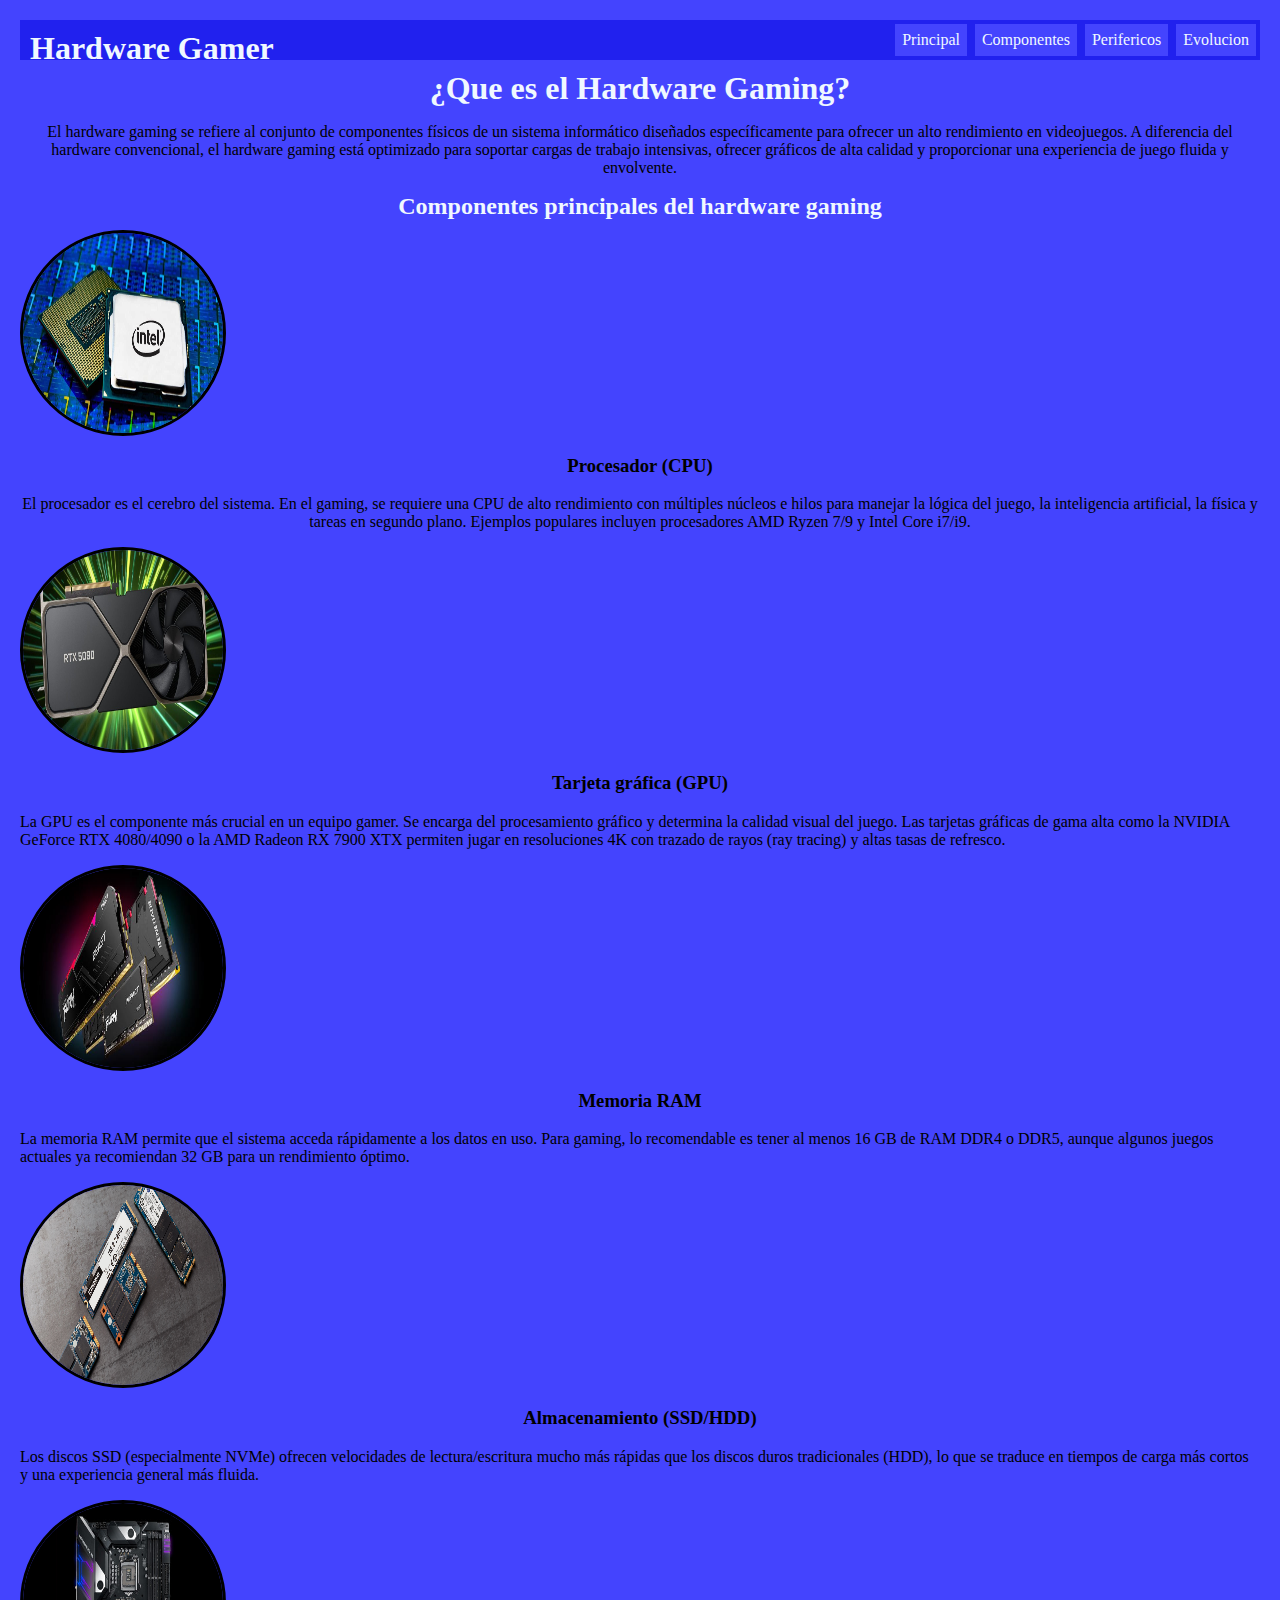
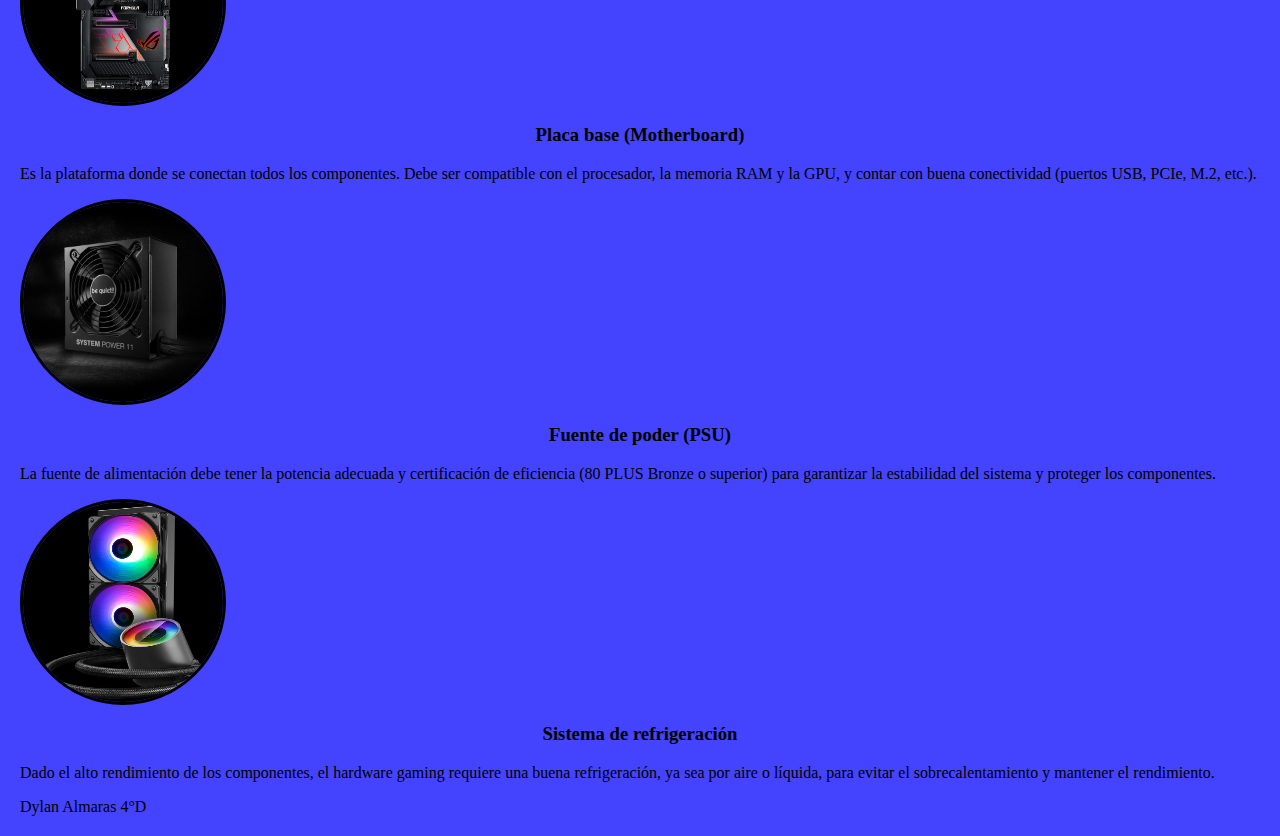
<file: index.html>
<!DOCTYPE html>
<html lang="en">
<head>
    <link rel="stylesheet" href="style.css">
    <meta charset="UTF-8">
    <meta name="viewport" content="width=device-width, initial-scale=1.0">
    <title>Tp16</title>
</head>
<body>
    <header>
         <nav>
        <section class="menu">
        <h1>Hardware Gamer</h1>
         <ul>
             <li><a href="index.html">Principal</a></li>
             <li><a href="ComponentesPrincipalesDelHardwareGaming.html">Componentes</a></li>
             <li><a href="PerifericosParaGaming.html">Perifericos</a></li>
             <li><a href="EvolucionDelHardwareGaming.html">Evolucion</a></li> 
         </ul>
        </section>
    </nav>
        <h1>¿Que es el Hardware Gaming?</h1>
        <p class="Pprincipal">El hardware gaming se refiere al conjunto de componentes físicos de un sistema informático diseñados específicamente para ofrecer un alto rendimiento en videojuegos. A diferencia del hardware convencional, el hardware gaming está optimizado para soportar cargas de trabajo intensivas, ofrecer gráficos de alta calidad y proporcionar una experiencia de juego fluida y envolvente.</p>
    </header>
    
    <main>
        <h2>Componentes principales del hardware gaming</h2>
        <section>
            <div class="a">
                <img src="Imagenes/Principal/CPU.jpg" alt="CPU">
                <h3>Procesador (CPU)</h3>
                <p>El procesador es el cerebro del sistema. En el gaming, se requiere una CPU de alto rendimiento con múltiples núcleos e hilos para manejar la lógica del juego, la inteligencia artificial, la física y tareas en segundo plano. Ejemplos populares incluyen procesadores AMD Ryzen 7/9 y Intel Core i7/i9.</p>
            </div>
            <div>
                <img src="Imagenes/Principal/GPU.jpg" alt="GPU">
                <h3>Tarjeta gráfica (GPU)</h3>
                <p>La GPU es el componente más crucial en un equipo gamer. Se encarga del procesamiento gráfico y determina la calidad visual del juego. Las tarjetas gráficas de gama alta como la NVIDIA GeForce RTX 4080/4090 o la AMD Radeon RX 7900 XTX permiten jugar en resoluciones 4K con trazado de rayos (ray tracing) y altas tasas de refresco.</p>
            </div>
            <div>
                <img src="Imagenes/Principal/memoria-ram.jpg" alt="RAM">
                <h3>Memoria RAM</h3>
                <p>La memoria RAM permite que el sistema acceda rápidamente a los datos en uso. Para gaming, lo recomendable es tener al menos 16 GB de RAM DDR4 o DDR5, aunque algunos juegos actuales ya recomiendan 32 GB para un rendimiento óptimo.</p>
            </div>
            <div>
                <img src="Imagenes/Principal/SSD.jpg" alt="SSD">
                <h3>Almacenamiento (SSD/HDD)</h3>
                <p>Los discos SSD (especialmente NVMe) ofrecen velocidades de lectura/escritura mucho más rápidas que los discos duros tradicionales (HDD), lo que se traduce en tiempos de carga más cortos y una experiencia general más fluida.</p>
            </div>
            <div>
                <img src="Imagenes/Principal/mother.jpg" alt="Motherboard">
                <h3>Placa base (Motherboard)</h3>
                <p>Es la plataforma donde se conectan todos los componentes. Debe ser compatible con el procesador, la memoria RAM y la GPU, y contar con buena conectividad (puertos USB, PCIe, M.2, etc.).</p>
            </div>
            <div>
                <img src="Imagenes/Principal/FuenteDePoder.jpg" alt="FuenteDePoder">
                <h3>Fuente de poder (PSU)</h3>
                <p>La fuente de alimentación debe tener la potencia adecuada y certificación de eficiencia (80 PLUS Bronze o superior) para garantizar la estabilidad del sistema y proteger los componentes.</p>
            </div>
            <div>
                <img src="Imagenes/Principal/Refrigeracion.jpg" alt="Refrigeracion">
                <h3>Sistema de refrigeración</h3>
                <p>Dado el alto rendimiento de los componentes, el hardware gaming requiere una buena refrigeración, ya sea por aire o líquida, para evitar el sobrecalentamiento y mantener el rendimiento.</p>
            </div>
        </section>
    </main>
    <footer>Dylan Almaras 4°D</footer>
</body>
</html>
</file>
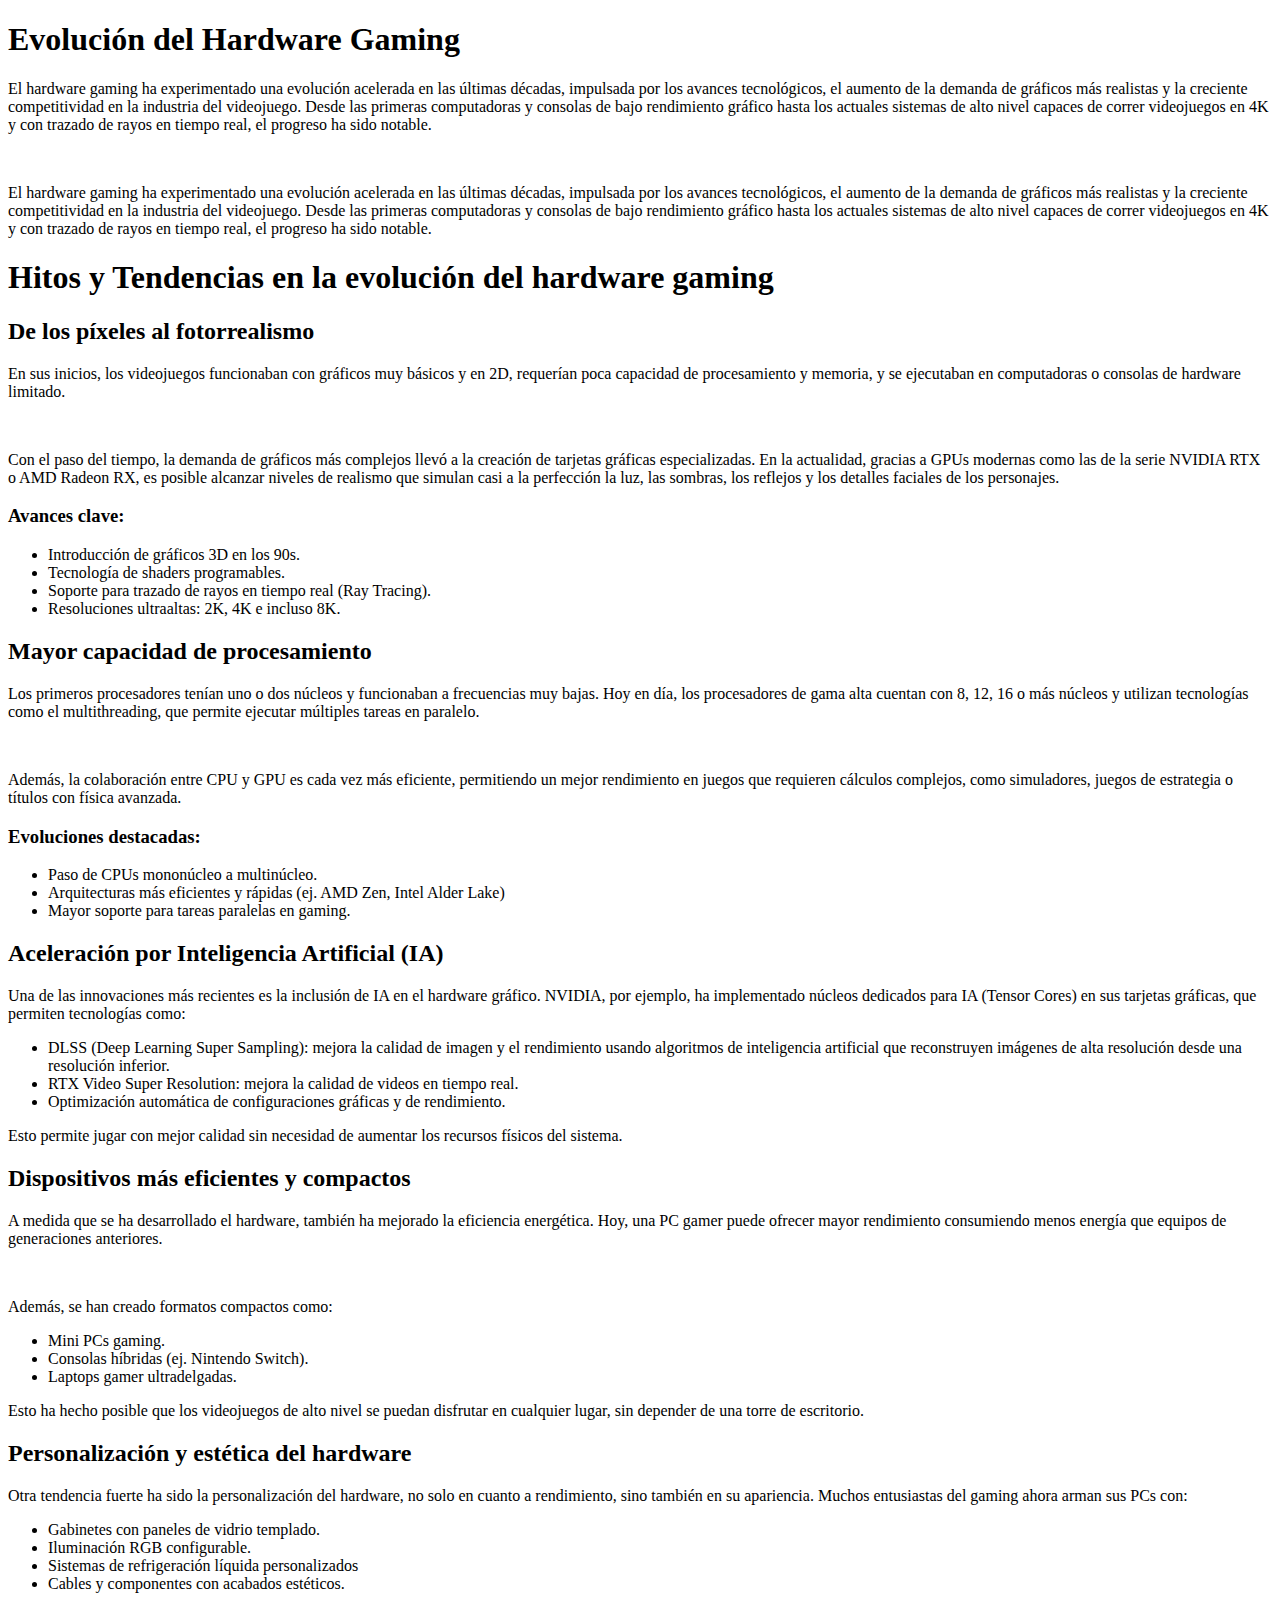
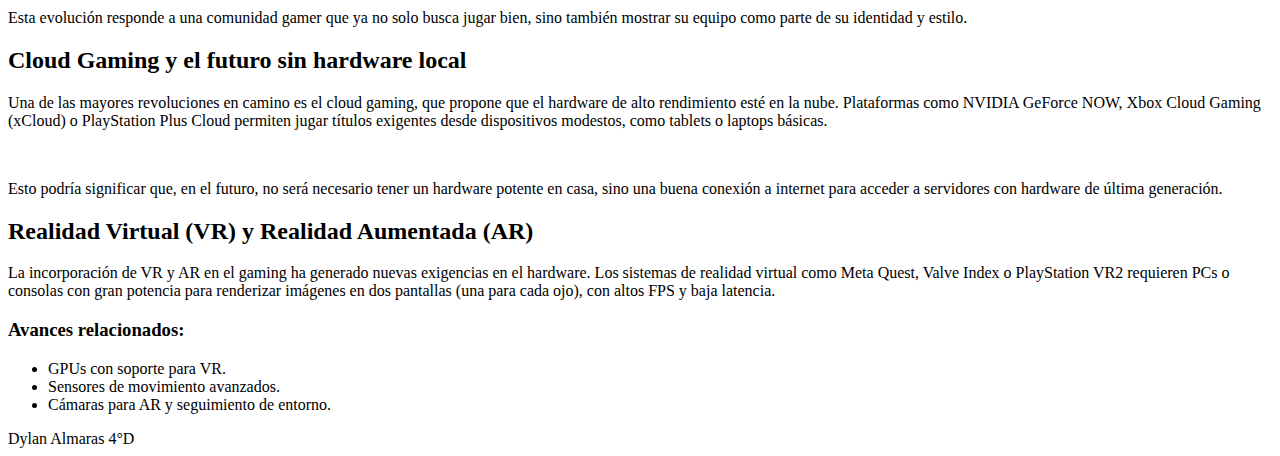
<file: EvolucionDelHardwareGaming.html>
<!DOCTYPE html>
<html lang="en">
<head>
    <meta charset="UTF-8">
    <meta name="viewport" content="width=device-width, initial-scale=1.0">
    <title>Evolución</title>
</head>
<body>
    <header>
        <h1>Evolución del Hardware Gaming</h1>
        <p>El hardware gaming ha experimentado una evolución acelerada en las últimas décadas, impulsada por los avances tecnológicos, el aumento de la demanda de gráficos más realistas y la creciente competitividad en la industria del videojuego. Desde las primeras computadoras y consolas de bajo rendimiento gráfico hasta los actuales sistemas de alto nivel capaces de correr videojuegos en 4K y con trazado de rayos en tiempo real, el progreso ha sido notable.</p>
        <br>
        <p>El hardware gaming ha experimentado una evolución acelerada en las últimas décadas, impulsada por los avances tecnológicos, el aumento de la demanda de gráficos más realistas y la creciente competitividad en la industria del videojuego. Desde las primeras computadoras y consolas de bajo rendimiento gráfico hasta los actuales sistemas de alto nivel capaces de correr videojuegos en 4K y con trazado de rayos en tiempo real, el progreso ha sido notable.</p>
    </header>
    <main>
        <h1>Hitos y Tendencias en la evolución del hardware gaming</h1>
        <section>
            <h2>De los píxeles al fotorrealismo</h2>
            <p>En sus inicios, los videojuegos funcionaban con gráficos muy básicos y en 2D, requerían poca capacidad de procesamiento y memoria, y se ejecutaban en computadoras o consolas de hardware limitado.</p>
            <br>
            <p>Con el paso del tiempo, la demanda de gráficos más complejos llevó a la creación de tarjetas gráficas especializadas. En la actualidad, gracias a GPUs modernas como las de la serie NVIDIA RTX o AMD Radeon RX, es posible alcanzar niveles de realismo que simulan casi a la perfección la luz, las sombras, los reflejos y los detalles faciales de los personajes.</p>
            <h3>Avances clave:</h3>
            <ul>
                <li>Introducción de gráficos 3D en los 90s.</li>
                <li>Tecnología de shaders programables.</li>
                <li>Soporte para trazado de rayos en tiempo real (Ray Tracing).</li>
                <li>Resoluciones ultraaltas: 2K, 4K e incluso 8K.</li>
            </ul>
        </section>
        <section>
            <h2>Mayor capacidad de procesamiento</h2>
            <p>Los primeros procesadores tenían uno o dos núcleos y funcionaban a frecuencias muy bajas. Hoy en día, los procesadores de gama alta cuentan con 8, 12, 16 o más núcleos y utilizan tecnologías como el multithreading, que permite ejecutar múltiples tareas en paralelo.</p>
            <br>
            <p>Además, la colaboración entre CPU y GPU es cada vez más eficiente, permitiendo un mejor rendimiento en juegos que requieren cálculos complejos, como simuladores, juegos de estrategia o títulos con física avanzada.</p>
            <h3>Evoluciones destacadas:</h3>
            <ul>
                <li>Paso de CPUs mononúcleo a multinúcleo.</li>
                <li>Arquitecturas más eficientes y rápidas (ej. AMD Zen, Intel Alder Lake)</li>
                <li>Mayor soporte para tareas paralelas en gaming.</li>
            </ul>
        </section>
        <section>
            <h2>Aceleración por Inteligencia Artificial (IA)</h2>
            <p>Una de las innovaciones más recientes es la inclusión de IA en el hardware gráfico. NVIDIA, por ejemplo, ha implementado núcleos dedicados para IA (Tensor Cores) en sus tarjetas gráficas, que permiten tecnologías como:</p>
            <ul>
                <li>DLSS (Deep Learning Super Sampling): mejora la calidad de imagen y el rendimiento usando algoritmos de inteligencia artificial que reconstruyen imágenes de alta resolución desde una resolución inferior.</li>
                <li>RTX Video Super Resolution: mejora la calidad de videos en tiempo real.</li>
                <li>Optimización automática de configuraciones gráficas y de rendimiento.</li>
            </ul>
            <p>Esto permite jugar con mejor calidad sin necesidad de aumentar los recursos físicos del sistema.</p>
        </section>
        <section>
            <h2>Dispositivos más eficientes y compactos</h2>
            <p>A medida que se ha desarrollado el hardware, también ha mejorado la eficiencia energética. Hoy, una PC gamer puede ofrecer mayor rendimiento consumiendo menos energía que equipos de generaciones anteriores.</p>
            <br>
            <p>Además, se han creado formatos compactos como:</p>
            <ul>
                <li>Mini PCs gaming.</li>
                <li>Consolas híbridas (ej. Nintendo Switch).</li>
                <li>Laptops gamer ultradelgadas.</li>
            </ul>
            <p>Esto ha hecho posible que los videojuegos de alto nivel se puedan disfrutar en cualquier lugar, sin depender de una torre de escritorio.</p>
        </section>
        <section>
            <h2>Personalización y estética del hardware</h2>
            <p>Otra tendencia fuerte ha sido la personalización del hardware, no solo en cuanto a rendimiento, sino también en su apariencia. Muchos entusiastas del gaming ahora arman sus PCs con:</p>
            <ul>
                <li>Gabinetes con paneles de vidrio templado.</li>
                <li>Iluminación RGB configurable.</li>
                <li>Sistemas de refrigeración líquida personalizados</li>
                <li>Cables y componentes con acabados estéticos.</li>
            </ul>
            <p>Esta evolución responde a una comunidad gamer que ya no solo busca jugar bien, sino también mostrar su equipo como parte de su identidad y estilo.</p>
        </section>
        <section>
            <h2>Cloud Gaming y el futuro sin hardware local</h2>
            <p>Una de las mayores revoluciones en camino es el cloud gaming, que propone que el hardware de alto rendimiento esté en la nube. Plataformas como NVIDIA GeForce NOW, Xbox Cloud Gaming (xCloud) o PlayStation Plus Cloud permiten jugar títulos exigentes desde dispositivos modestos, como tablets o laptops básicas.</p>
            <br>
            <p>Esto podría significar que, en el futuro, no será necesario tener un hardware potente en casa, sino una buena conexión a internet para acceder a servidores con hardware de última generación.</p>
        </section>
        <section>
            <h2> Realidad Virtual (VR) y Realidad Aumentada (AR)</h2>
            <p>La incorporación de VR y AR en el gaming ha generado nuevas exigencias en el hardware. Los sistemas de realidad virtual como Meta Quest, Valve Index o PlayStation VR2 requieren PCs o consolas con gran potencia para renderizar imágenes en dos pantallas (una para cada ojo), con altos FPS y baja latencia.</p>
            <h3>Avances relacionados:</h3>
            <ul>
                <li>GPUs con soporte para VR.</li>
                <li>Sensores de movimiento avanzados.</li>
                <li>Cámaras para AR y seguimiento de entorno.</li>
            </ul>
        </section>
    </main>
    <footer>Dylan Almaras 4°D</footer>
</body>
</html>
</file>
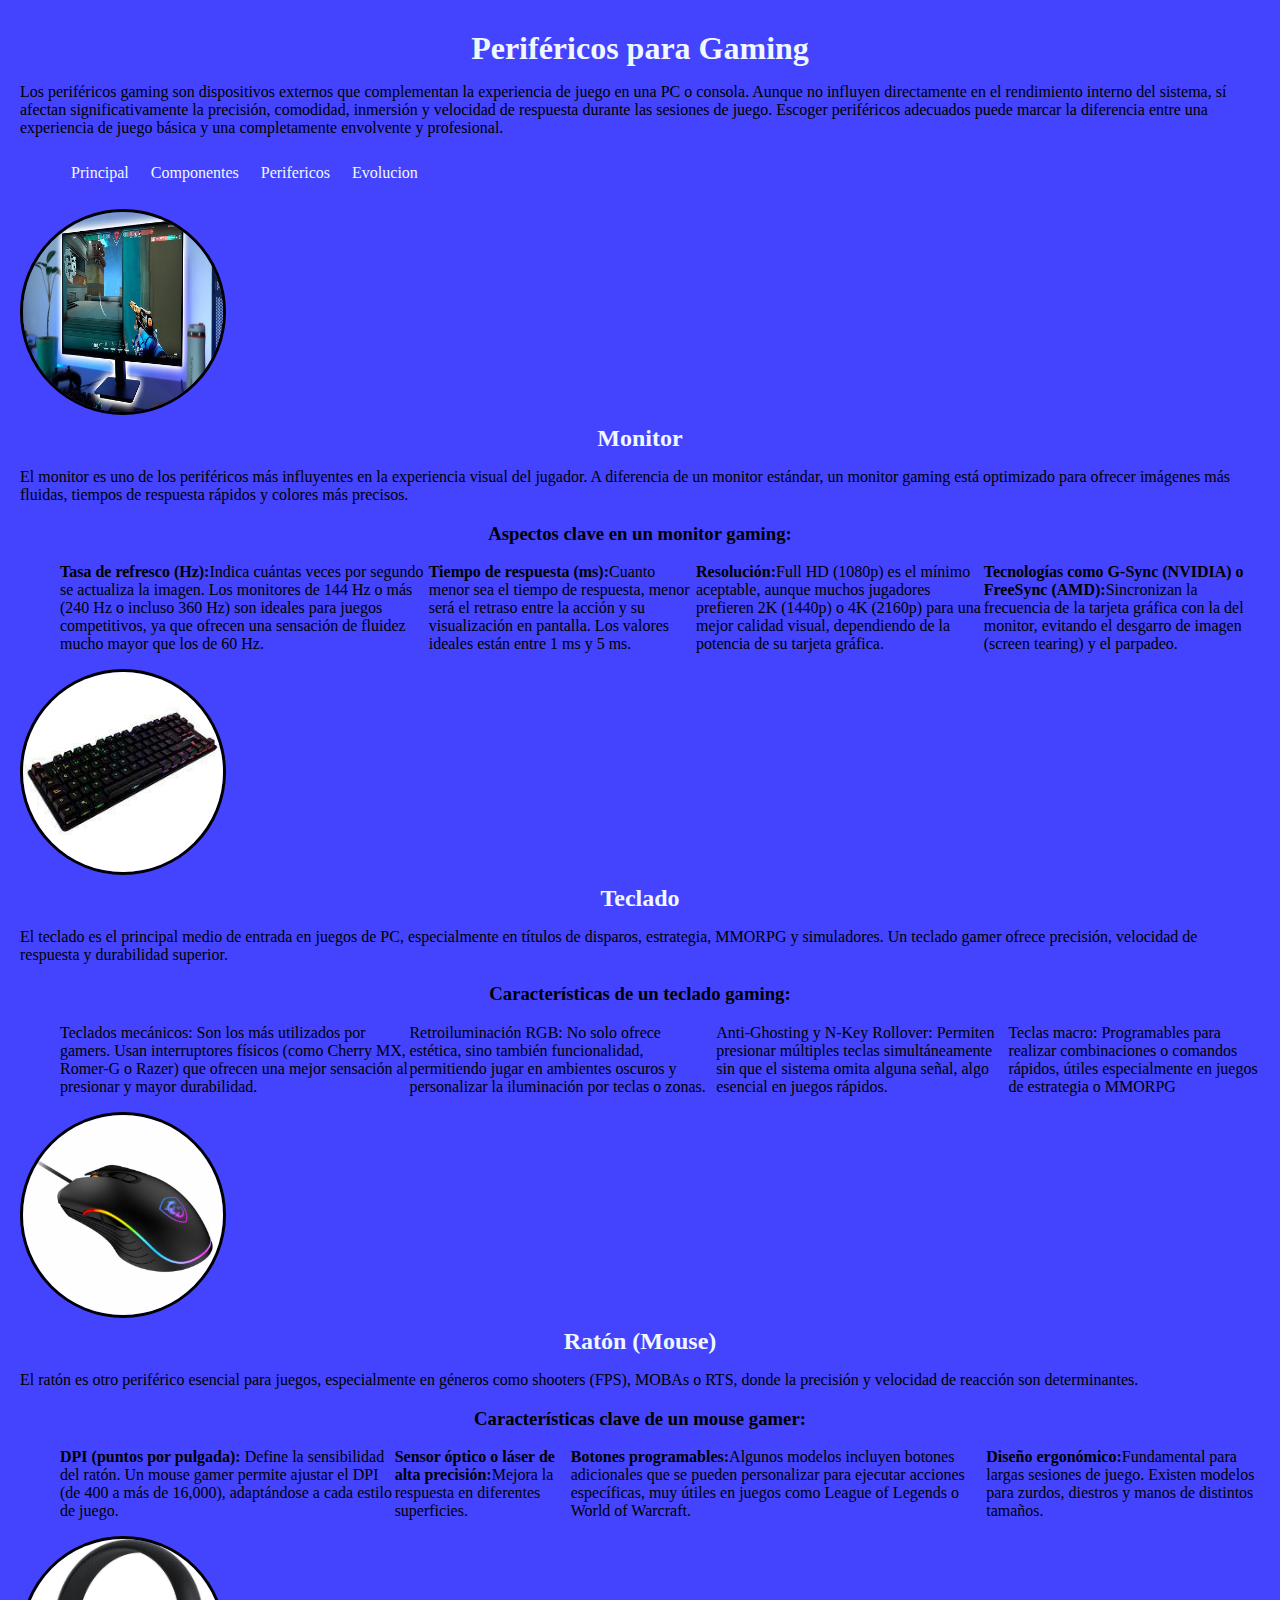
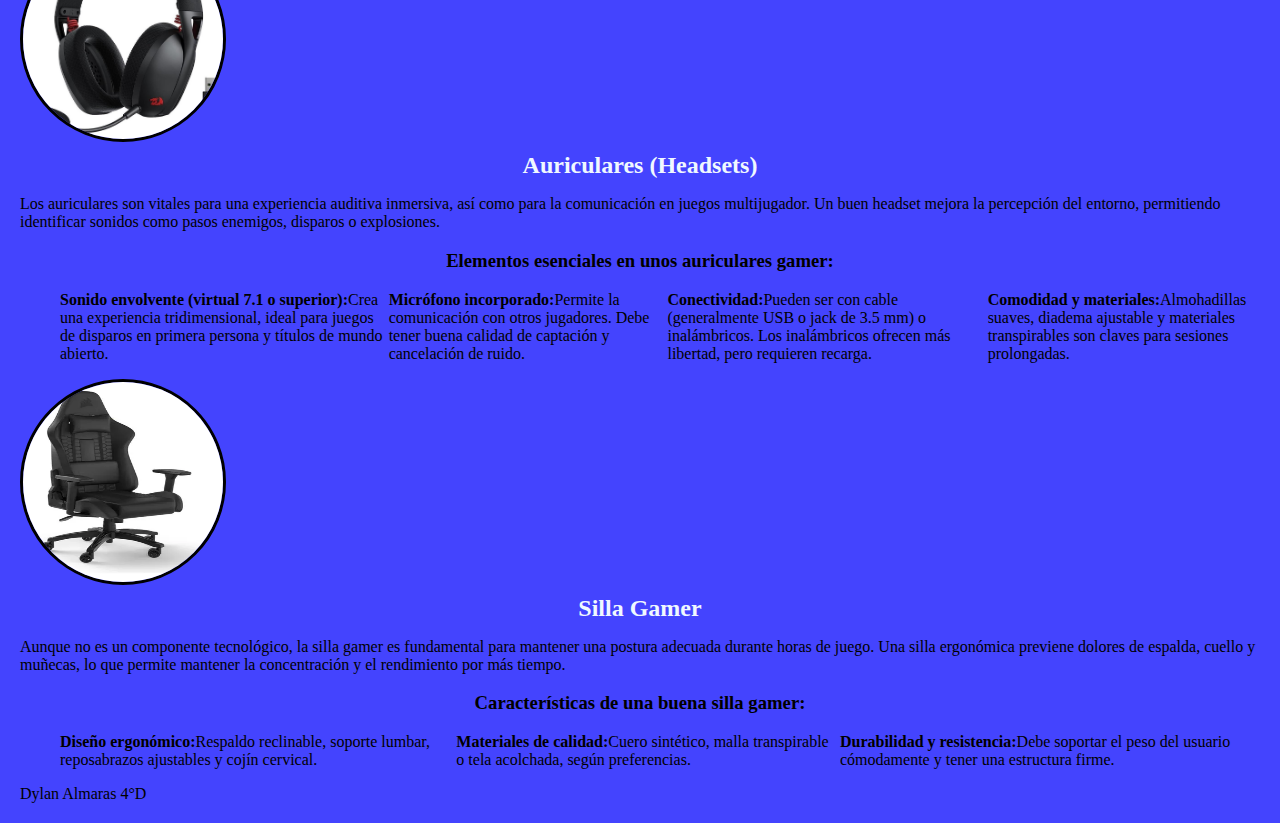
<file: PerifericosParaGaming.html>
<!DOCTYPE html>
<html lang="en">
<head>
    <link rel="stylesheet" href="style.css">
    <meta charset="UTF-8">
    <meta name="viewport" content="width=device-width, initial-scale=1.0">
    <title>Periféricos</title>
</head>
<body>
    <header>
        <h1>Periféricos para Gaming</h1>
        <p>Los periféricos gaming son dispositivos externos que complementan la experiencia de juego en una PC o consola. Aunque no influyen directamente en el rendimiento interno del sistema, sí afectan significativamente la precisión, comodidad, inmersión y velocidad de respuesta durante las sesiones de juego. Escoger periféricos adecuados puede marcar la diferencia entre una experiencia de juego básica y una completamente envolvente y profesional.</p>
    </header>
    <nav>
        <ul>
            <a href="index.html">Principal</a>
            <a href="ComponentesPrincipalesDelHardwareGaming.html">Componentes</a>   
            <a href="PerifericosParaGaming.html">Perifericos</a>
            <a href="EvolucionDelHardwareGaming.html">Evolucion</a> 
        </ul>
    </nav>
    <main>
        <section>
            <img src="Imagenes/Principal/Monitor.jpg" alt="Monitor">
        <h2>Monitor</h2>
        <p>El monitor es uno de los periféricos más influyentes en la experiencia visual del jugador. A diferencia de un monitor estándar, un monitor gaming está optimizado para ofrecer imágenes más fluidas, tiempos de respuesta rápidos y colores más precisos.</p>
        <h3>Aspectos clave en un monitor gaming:</h3>
        <ul>
            <li><strong>Tasa de refresco (Hz):</strong>Indica cuántas veces por segundo se actualiza la imagen. Los monitores de 144 Hz o más (240 Hz o incluso 360 Hz) son ideales para juegos competitivos, ya que ofrecen una sensación de fluidez mucho mayor que los de 60 Hz.</li>
            <li><strong>Tiempo de respuesta (ms):</strong>Cuanto menor sea el tiempo de respuesta, menor será el retraso entre la acción y su visualización en pantalla. Los valores ideales están entre 1 ms y 5 ms.</li>
            <li><strong>Resolución:</strong>Full HD (1080p) es el mínimo aceptable, aunque muchos jugadores prefieren 2K (1440p) o 4K (2160p) para una mejor calidad visual, dependiendo de la potencia de su tarjeta gráfica.</li>
            <li><strong>Tecnologías como G-Sync (NVIDIA) o FreeSync (AMD):</strong>Sincronizan la frecuencia de la tarjeta gráfica con la del monitor, evitando el desgarro de imagen (screen tearing) y el parpadeo.</li>
        </ul>
        </section>
        <section>
            <img src="Imagenes/Principal/Teclado.jpg" alt="teclado">
            <h2>Teclado</h2>
            <p>El teclado es el principal medio de entrada en juegos de PC, especialmente en títulos de disparos, estrategia, MMORPG y simuladores. Un teclado gamer ofrece precisión, velocidad de respuesta y durabilidad superior.</p>
            <h3>Características de un teclado gaming:</h3>
            <ul>
                <li>Teclados mecánicos: Son los más utilizados por gamers. Usan interruptores físicos (como Cherry MX, Romer-G o Razer) que ofrecen una mejor sensación al presionar y mayor durabilidad.</li>
                <li>Retroiluminación RGB: No solo ofrece estética, sino también funcionalidad, permitiendo jugar en ambientes oscuros y personalizar la iluminación por teclas o zonas.</li>
                <li>Anti-Ghosting y N-Key Rollover: Permiten presionar múltiples teclas simultáneamente sin que el sistema omita alguna señal, algo esencial en juegos rápidos.</li>
                <li>Teclas macro: Programables para realizar combinaciones o comandos rápidos, útiles especialmente en juegos de estrategia o MMORPG</li>
            </ul>
        </section>
        <section>
            <img src="Imagenes/Principal/Mause.jpg" alt="mouse">
            <h2>Ratón (Mouse)</h2>
            <p>El ratón es otro periférico esencial para juegos, especialmente en géneros como shooters (FPS), MOBAs o RTS, donde la precisión y velocidad de reacción son determinantes.</p>
            <h3>Características clave de un mouse gamer:</h3>
            <ul>
                <li><strong>DPI (puntos por pulgada): </strong>Define la sensibilidad del ratón. Un mouse gamer permite ajustar el DPI (de 400 a más de 16,000), adaptándose a cada estilo de juego.</li>
                <li><strong>Sensor óptico o láser de alta precisión:</strong>Mejora la respuesta en diferentes superficies.</li>
                <li><strong>Botones programables:</strong>Algunos modelos incluyen botones adicionales que se pueden personalizar para ejecutar acciones específicas, muy útiles en juegos como League of Legends o World of Warcraft.</li>
                <li><strong>Diseño ergonómico:</strong>Fundamental para largas sesiones de juego. Existen modelos para zurdos, diestros y manos de distintos tamaños.</li>
            </ul>
        </section>
        <section>
            <img src="Imagenes/Principal/Auriculares.jpg" alt="Auriculares">
            <h2>Auriculares (Headsets)</h2>
            <p>Los auriculares son vitales para una experiencia auditiva inmersiva, así como para la comunicación en juegos multijugador. Un buen headset mejora la percepción del entorno, permitiendo identificar sonidos como pasos enemigos, disparos o explosiones.</p>
            <h3>Elementos esenciales en unos auriculares gamer:</h3>
            <ul>
                <li><strong>Sonido envolvente (virtual 7.1 o superior):</strong>Crea una experiencia tridimensional, ideal para juegos de disparos en primera persona y títulos de mundo abierto.</li>
                <li><strong>Micrófono incorporado:</strong>Permite la comunicación con otros jugadores. Debe tener buena calidad de captación y cancelación de ruido.</li>
                <li><strong>Conectividad:</strong>Pueden ser con cable (generalmente USB o jack de 3.5 mm) o inalámbricos. Los inalámbricos ofrecen más libertad, pero requieren recarga.</li>
                <li><strong>Comodidad y materiales:</strong>Almohadillas suaves, diadema ajustable y materiales transpirables son claves para sesiones prolongadas.</li>
            </ul>
        </section>
        <section>
            <img src="Imagenes/Principal/SillaGamer.jpg" alt="SillaGamer">
            <h2>Silla Gamer</h2>
            <p>Aunque no es un componente tecnológico, la silla gamer es fundamental para mantener una postura adecuada durante horas de juego. Una silla ergonómica previene dolores de espalda, cuello y muñecas, lo que permite mantener la concentración y el rendimiento por más tiempo.</p>
            <h3>Características de una buena silla gamer:</h3>
            <ul>
                <li><strong>Diseño ergonómico:</strong>Respaldo reclinable, soporte lumbar, reposabrazos ajustables y cojín cervical.</li>
                <li><strong>Materiales de calidad:</strong>Cuero sintético, malla transpirable o tela acolchada, según preferencias.</li>
                <li><strong>Durabilidad y resistencia:</strong>Debe soportar el peso del usuario cómodamente y tener una estructura firme.</li>
            </ul>
        </section>
    </main>
    <footer>Dylan Almaras 4°D</footer>
</body>
</html>
</file>
<file: style.css>
body{
    background-color: rgb(68, 68, 254);
    margin: 10px;
    padding: 10px;

}
.menu{
    width: 100%;
    height: 40px;
    background-color: rgb(33, 33, 238);
    display: flex;
    justify-content: space-between;
}
ul{
    list-style: none;
    align-items:center ;
    display: flex;
    flex-direction: row; 
}
ul :hover{
    display: flex;
    color: rgb(12, 1, 134);
}
a{
    display: flex;
    background-color: rgb(68, 68, 254);
    padding: 7px ;
    text-decoration: none;
    margin: 4px;
    color: aliceblue;
}
h1{
    display: flex;
    margin: 10px;
    color: aliceblue;
    display: flex;
    justify-content: center;
}
.Pprincipal{
    display: flex;
    text-align: center;
}
h2{
    display: flex;
    margin: 10px;
    color: aliceblue;
    display: flex;
    justify-content: center;  
}
img{
    display: flex;
    width: 200px;
    height: 200px;
    border-radius: 50%;
    border: solid;
}
.a, h3{
    text-align: center;
}
</file>
